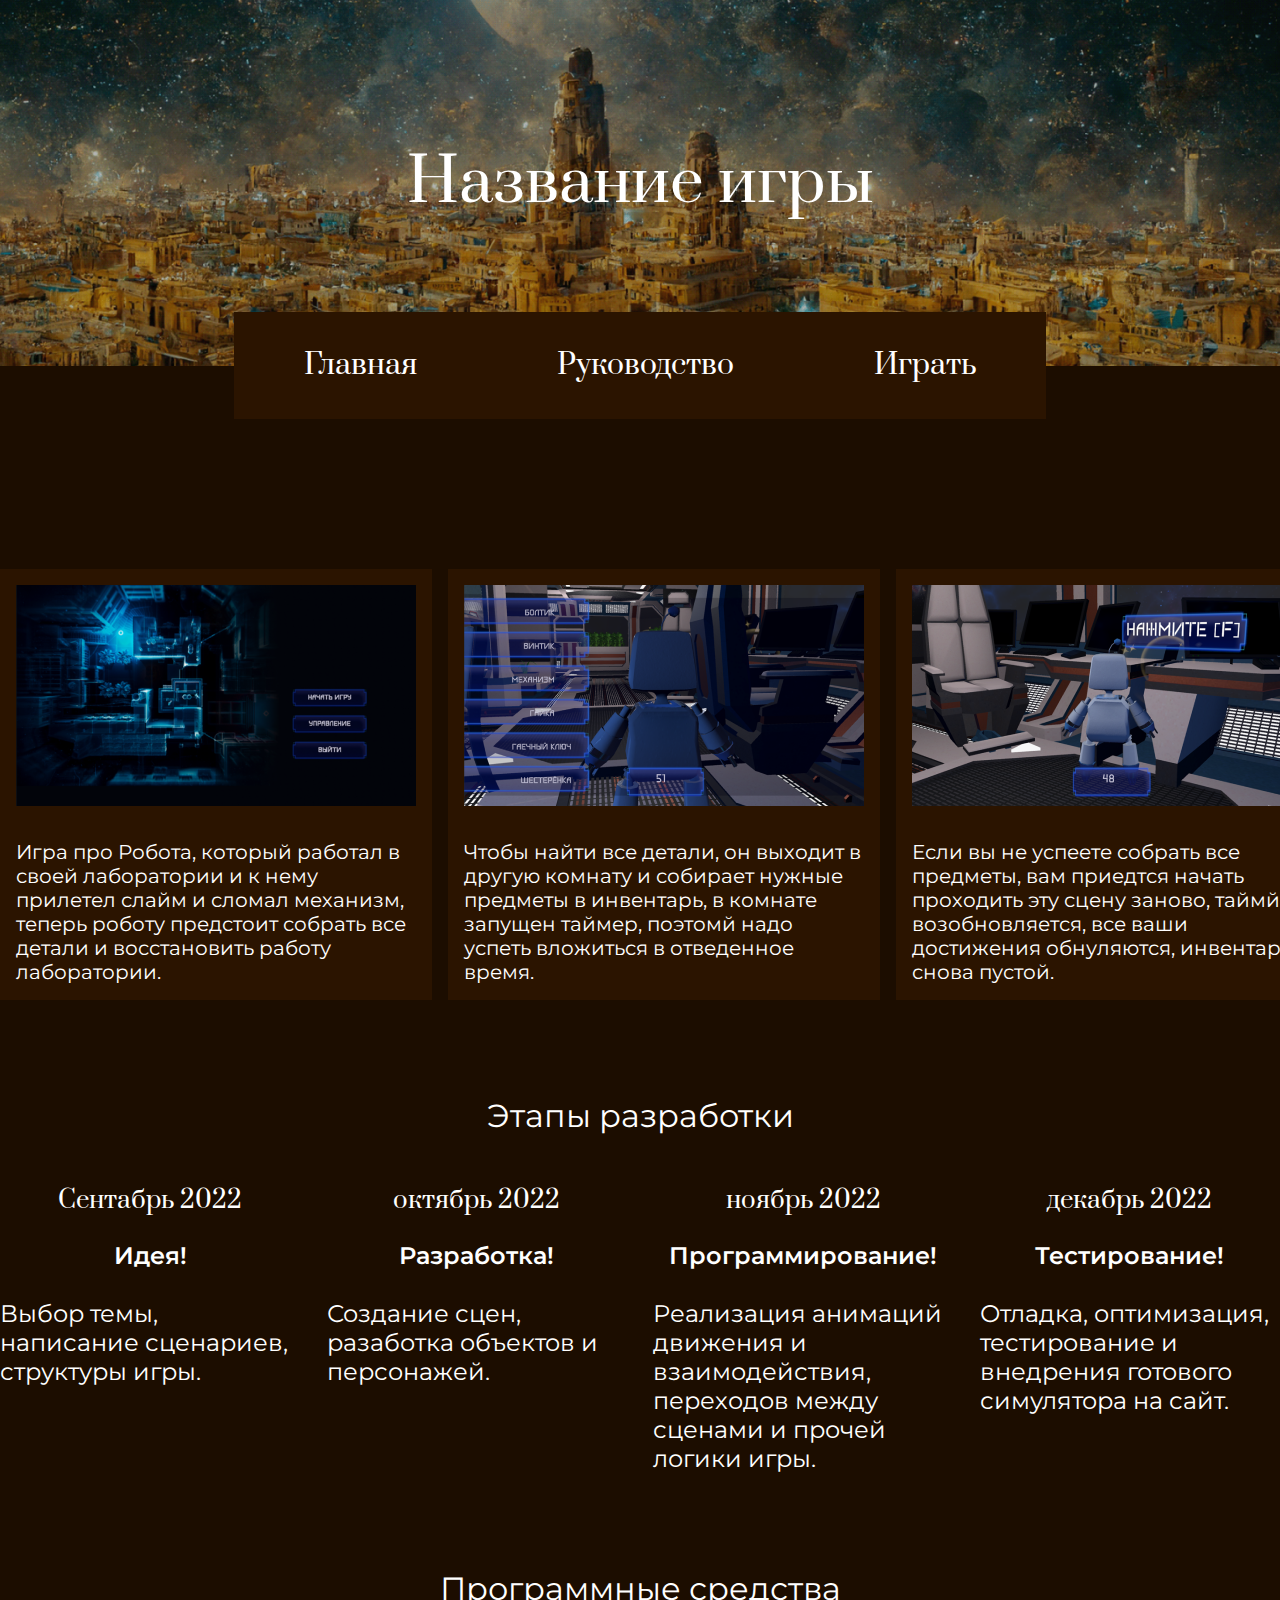
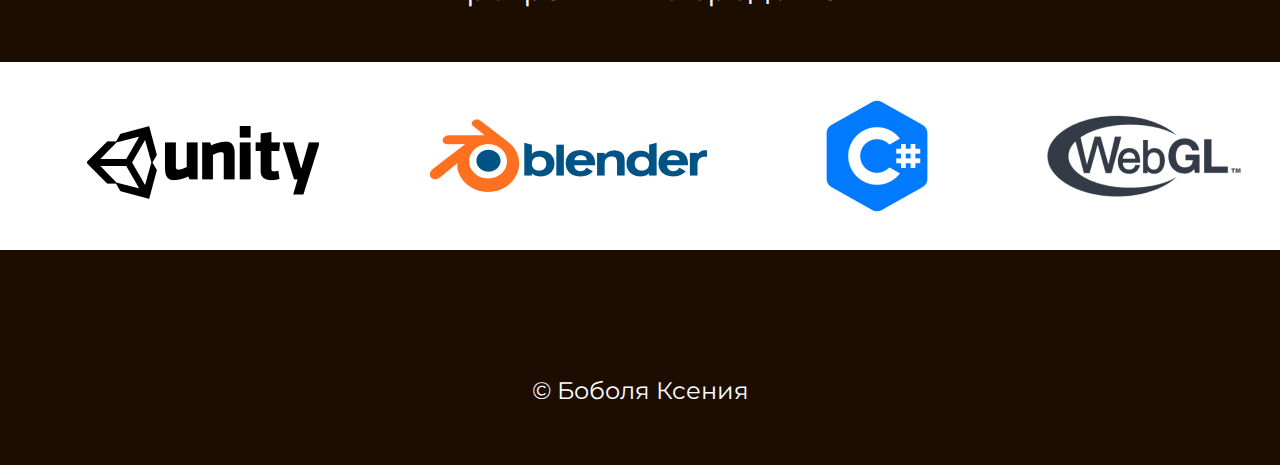
<file: Baranov/index.html>
<html lang="ru">
  <head>
    <meta charset="UTF-8" />
    <meta http-equiv="X-UA-Compatible" content="IE=edge" />
    <meta name="viewport" content="width=device-width, initial-scale=1.0" />
    <title>Спасаение в лаборатории хоукинга</title>

    <link rel="stylesheet" href="./css/style.css" />
    <link rel="preconnect" href="https://fonts.googleapis.com" />
    <link rel="preconnect" href="https://fonts.gstatic.com" crossorigin />
    <link
      href="https://fonts.googleapis.com/css2?family=Montserrat:wght@300;400;500;600&family=Prata&display=swap"
      rel="stylesheet"
    />
  </head>
  <body>
    <div class="head">
      <h1 class="head__title">Название игры</h1>
    </div>
    <header class="header">
      <a href="./index.html" class="header__link">Главная</a>
      <a href="./manual.html" class="header__link">Руководство</a>
      <a href="./game.html" class="header__link">Играть</a>
    </header>
    <div class="container">
      <div class="tab">
        <div class="tab__item">
          <div class="tab__img">
            <img src="./img/tab-1.png" alt="" />
          </div>
          <div class="tab__desc">
            Игра про Робота, который работал в своей лаборатории и к нему
            прилетел слайм и сломал механизм, теперь роботу предстоит собрать
            все детали и восстановить работу лаборатории.
          </div>
        </div>
        <div class="tab__item">
          <div class="tab__img">
            <img src="./img/tab-2.png" alt="" />
          </div>
          <div class="tab__desc">
            Чтобы найти все детали, он выходит в другую комнату и собирает
            нужные предметы в инвентарь, в комнате запущен таймер, поэтомй надо
            успеть вложиться в отведенное время.
          </div>
        </div>
        <div class="tab__item">
          <div class="tab__img">
            <img src="./img/tab-3.png" alt="" />
          </div>
          <div class="tab__desc">
            Если вы не успеете собрать все предметы, вам приедтся начать
            проходить эту сцену заново, таймйер возобновляется, все ваши
            достижения обнуляются, инвентарь снова пустой.
          </div>
        </div>
      </div>
      <h2 class="title-h2">Этапы разработки</h2>
      <div class="step">
        <div class="step__item">
          <h3 class="step__title">Сентабрь 2022</h3>
          <div class="step__subtitle">Идея!</div>
          <p class="step__desc">
            Выбор темы, написание сценариев, структуры игры.
          </p>
        </div>
        <div class="step__item">
          <h3 class="step__title">октябрь 2022</h3>
          <div class="step__subtitle">Разработка!</div>
          <p class="step__desc">
            Создание сцен, разаботка объектов и персонажей.
          </p>
        </div>
        <div class="step__item">
          <h3 class="step__title">ноябрь 2022</h3>
          <div class="step__subtitle">Программирование!</div>
          <p class="step__desc">
            Реализация анимаций движения и взаимодействия, переходов между
            сценами и прочей логики игры.
          </p>
        </div>
        <div class="step__item">
          <h3 class="step__title">декабрь 2022</h3>
          <div class="step__subtitle">Тестирование!</div>
          <p class="step__desc">
            Отладка, оптимизация, тестирование и внедрения готового симулятора
            на сайт.
          </p>
        </div>
      </div>
      <h2 class="title-h2">Программные средства</h2>
      <img src="./img/technology.png" alt="" />
    </div>
    <footer class="footer">
      <div class="footer__copyright">© Боболя Ксения</div>
    </footer>
  </body>
</html>
</file>
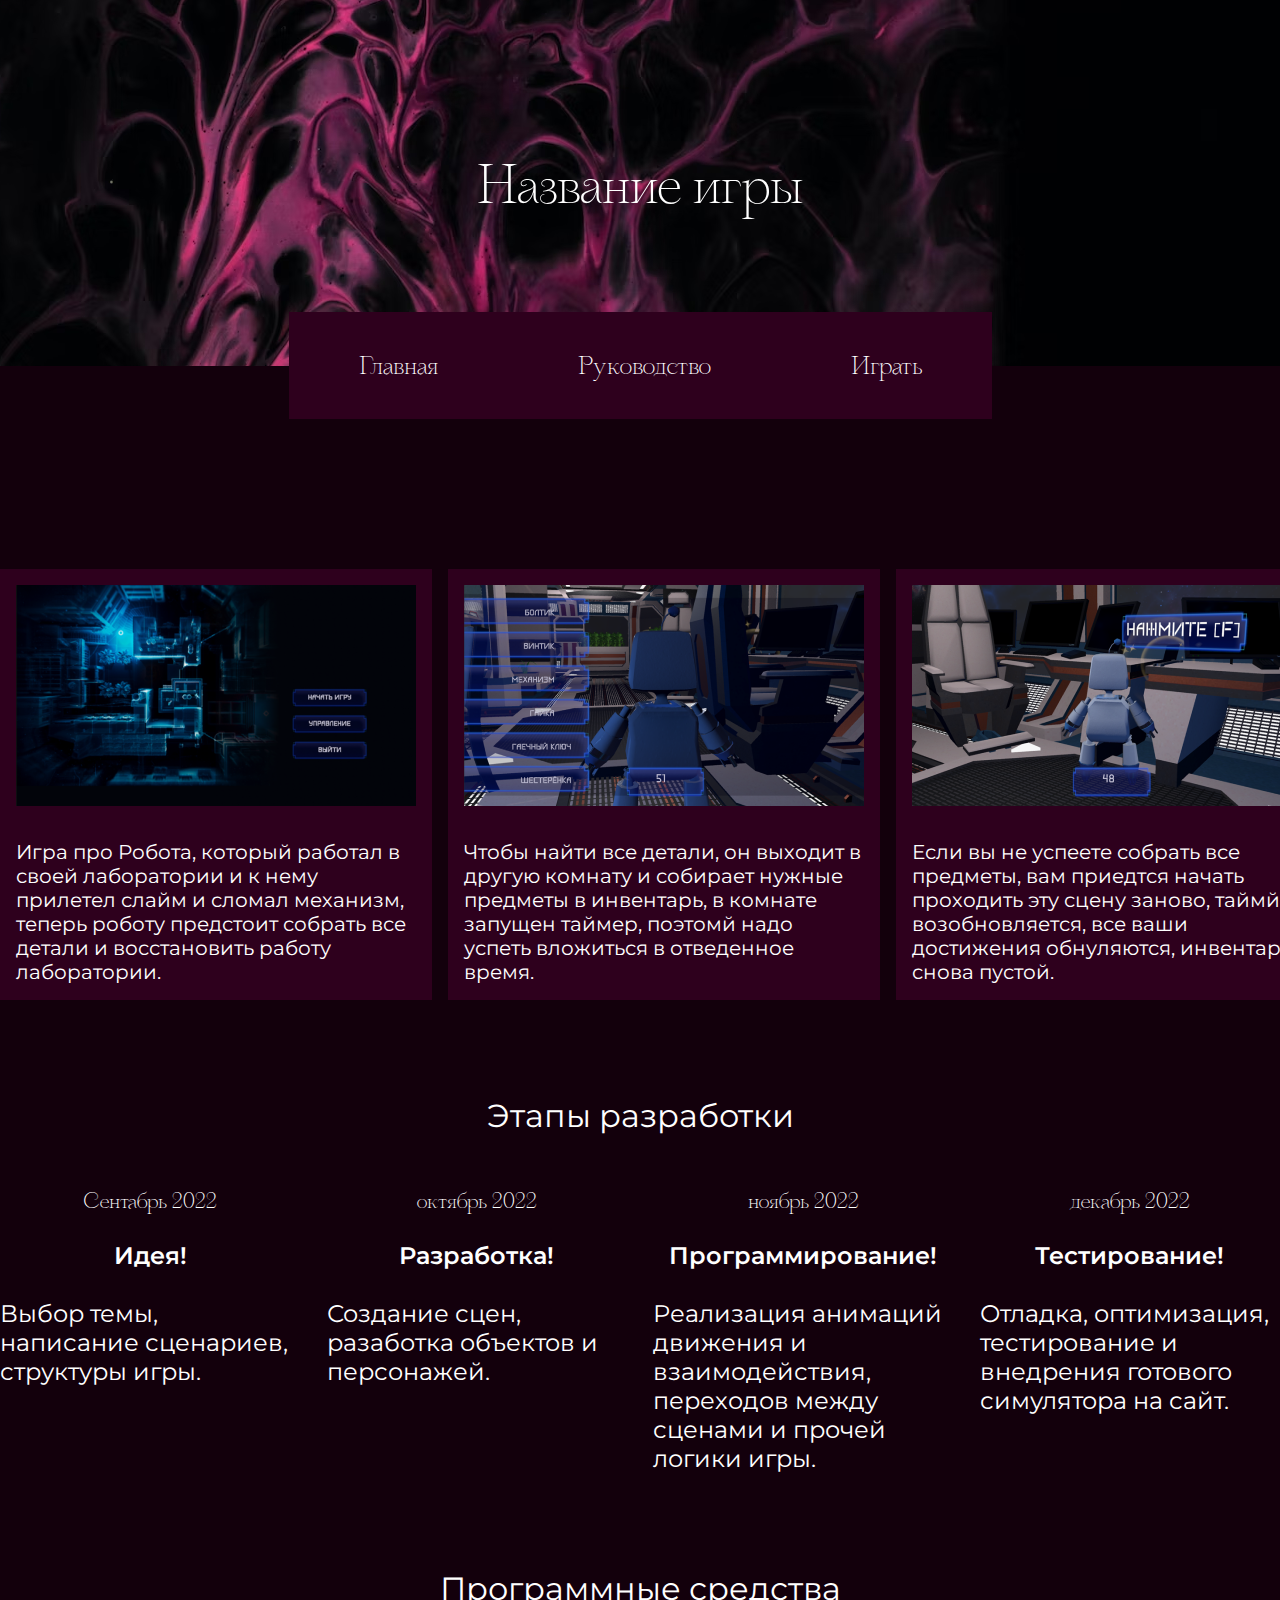
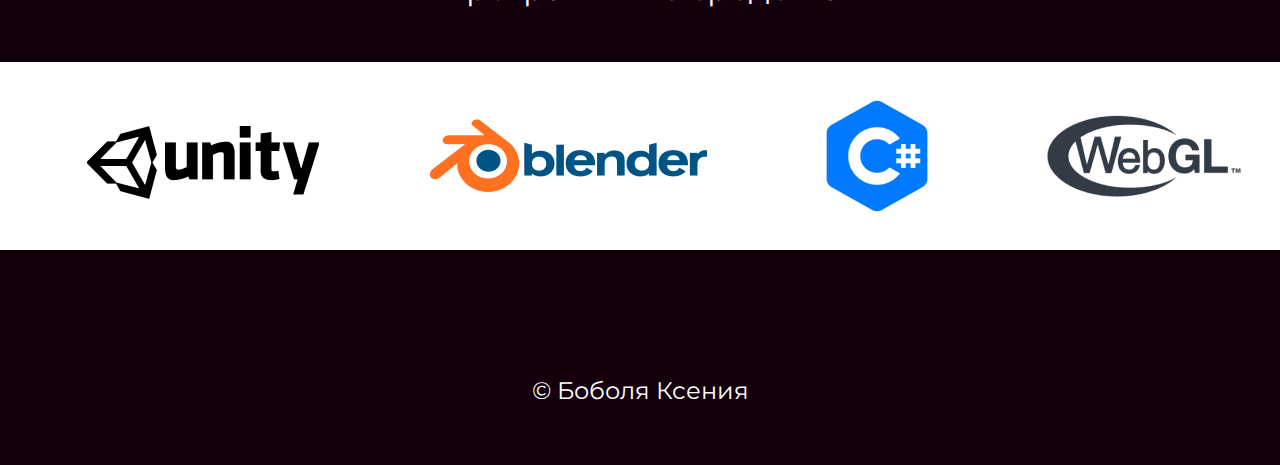
<file: Shu/index.html>
<html lang="ru">
  <head>
    <meta charset="UTF-8" />
    <meta http-equiv="X-UA-Compatible" content="IE=edge" />
    <meta name="viewport" content="width=device-width, initial-scale=1.0" />
    <title>Спасаение в лаборатории хоукинга</title>

    <link rel="stylesheet" href="./css/style.css" />
    <link rel="preconnect" href="https://fonts.googleapis.com" />
    <link rel="preconnect" href="https://fonts.gstatic.com" crossorigin />
    <link
      href="https://fonts.googleapis.com/css2?family=Montserrat:wght@300;400;500;600&display=swap"
      rel="stylesheet"
    />
  </head>
  <body>
    <div class="head">
      <h1 class="head__title">Название игры</h1>
    </div>
    <header class="header">
      <a href="./index.html" class="header__link">Главная</a>
      <a href="./manual.html" class="header__link">Руководство</a>
      <a href="./game.html" class="header__link">Играть</a>
    </header>
    <div class="container">
      <div class="tab">
        <div class="tab__item">
          <div class="tab__img">
            <img src="./img/tab-1.png" alt="" />
          </div>
          <div class="tab__desc">
            Игра про Робота, который работал в своей лаборатории и к нему
            прилетел слайм и сломал механизм, теперь роботу предстоит собрать
            все детали и восстановить работу лаборатории.
          </div>
        </div>
        <div class="tab__item">
          <div class="tab__img">
            <img src="./img/tab-2.png" alt="" />
          </div>
          <div class="tab__desc">
            Чтобы найти все детали, он выходит в другую комнату и собирает
            нужные предметы в инвентарь, в комнате запущен таймер, поэтомй надо
            успеть вложиться в отведенное время.
          </div>
        </div>
        <div class="tab__item">
          <div class="tab__img">
            <img src="./img/tab-3.png" alt="" />
          </div>
          <div class="tab__desc">
            Если вы не успеете собрать все предметы, вам приедтся начать
            проходить эту сцену заново, таймйер возобновляется, все ваши
            достижения обнуляются, инвентарь снова пустой.
          </div>
        </div>
      </div>
      <h2 class="title-h2">Этапы разработки</h2>
      <div class="step">
        <div class="step__item">
          <h3 class="step__title">Сентабрь 2022</h3>
          <div class="step__subtitle">Идея!</div>
          <p class="step__desc">
            Выбор темы, написание сценариев, структуры игры.
          </p>
        </div>
        <div class="step__item">
          <h3 class="step__title">октябрь 2022</h3>
          <div class="step__subtitle">Разработка!</div>
          <p class="step__desc">
            Создание сцен, разаботка объектов и персонажей.
          </p>
        </div>
        <div class="step__item">
          <h3 class="step__title">ноябрь 2022</h3>
          <div class="step__subtitle">Программирование!</div>
          <p class="step__desc">
            Реализация анимаций движения и взаимодействия, переходов между
            сценами и прочей логики игры.
          </p>
        </div>
        <div class="step__item">
          <h3 class="step__title">декабрь 2022</h3>
          <div class="step__subtitle">Тестирование!</div>
          <p class="step__desc">
            Отладка, оптимизация, тестирование и внедрения готового симулятора
            на сайт.
          </p>
        </div>
      </div>
      <h2 class="title-h2">Программные средства</h2>
      <img src="./img/technology.png" alt="" />
    </div>
    <footer class="footer">
      <div class="footer__copyright">© Боболя Ксения</div>
    </footer>
  </body>
</html>
</file>
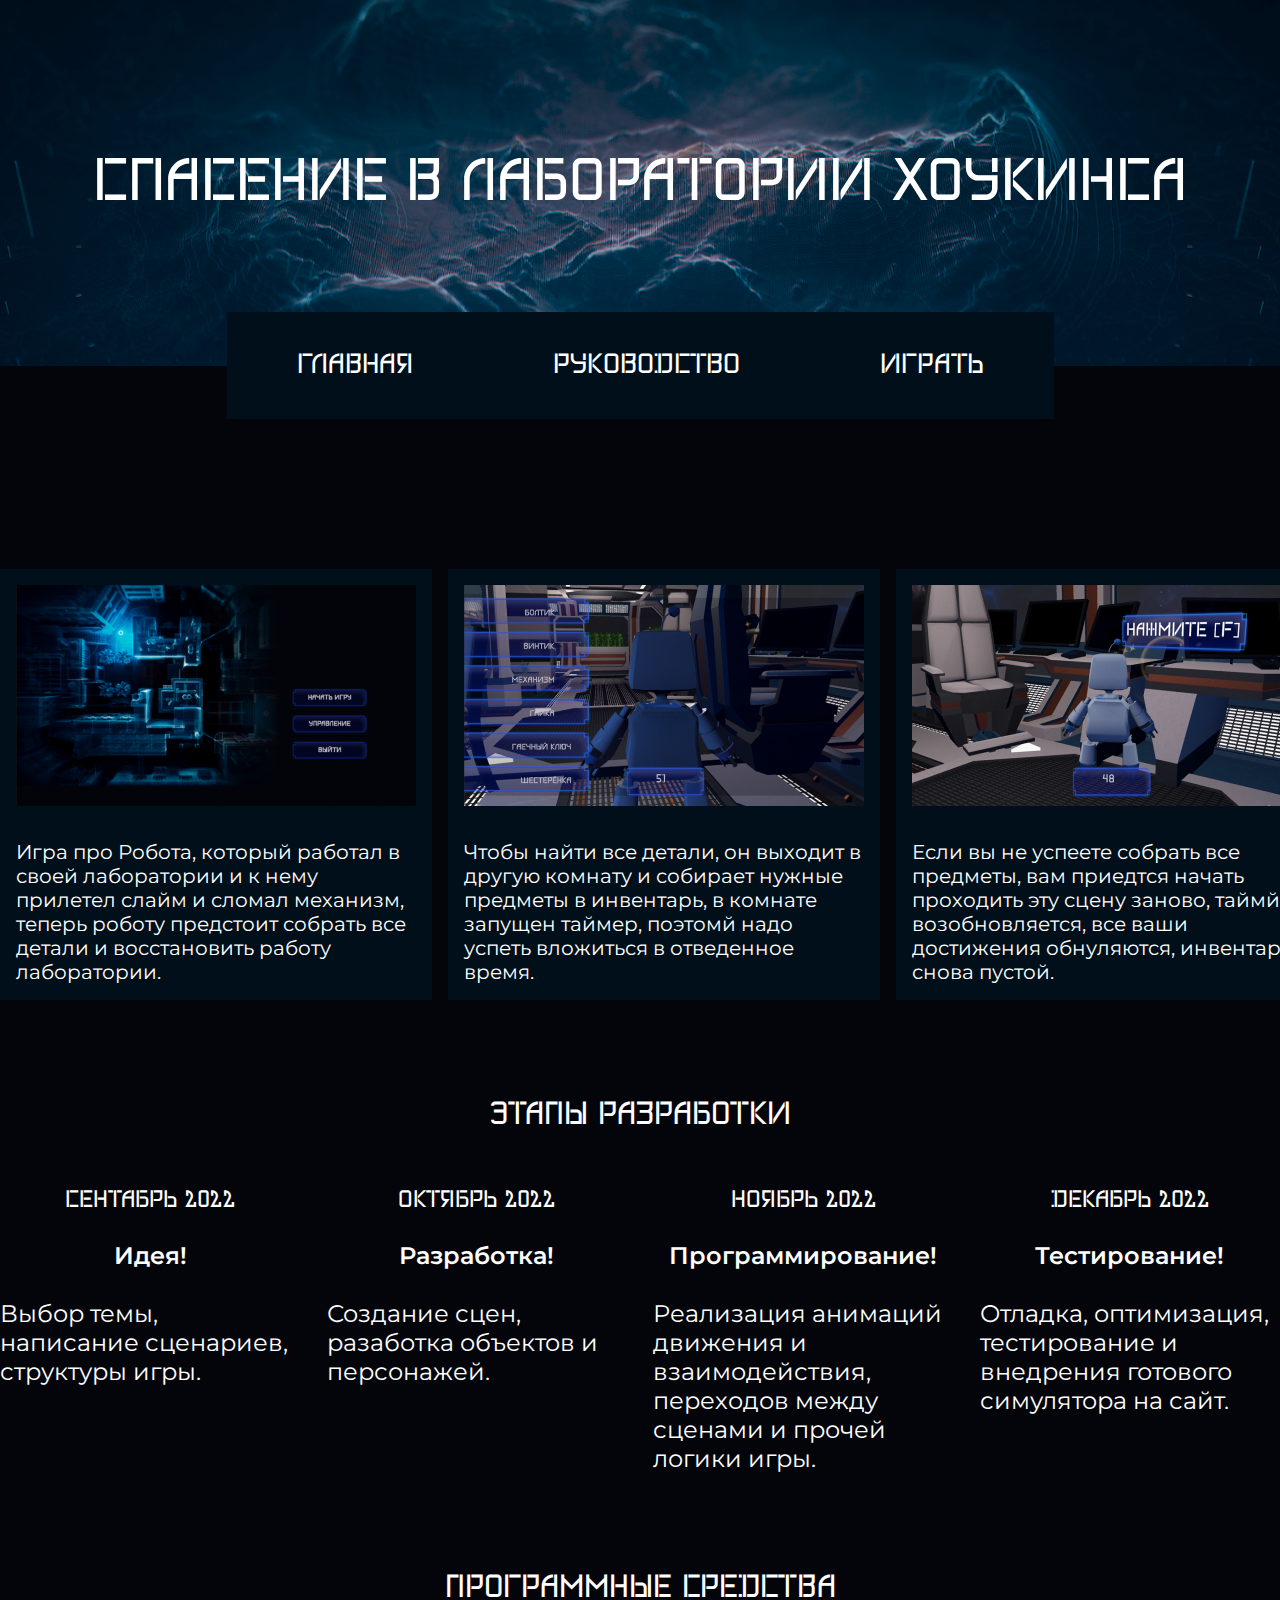
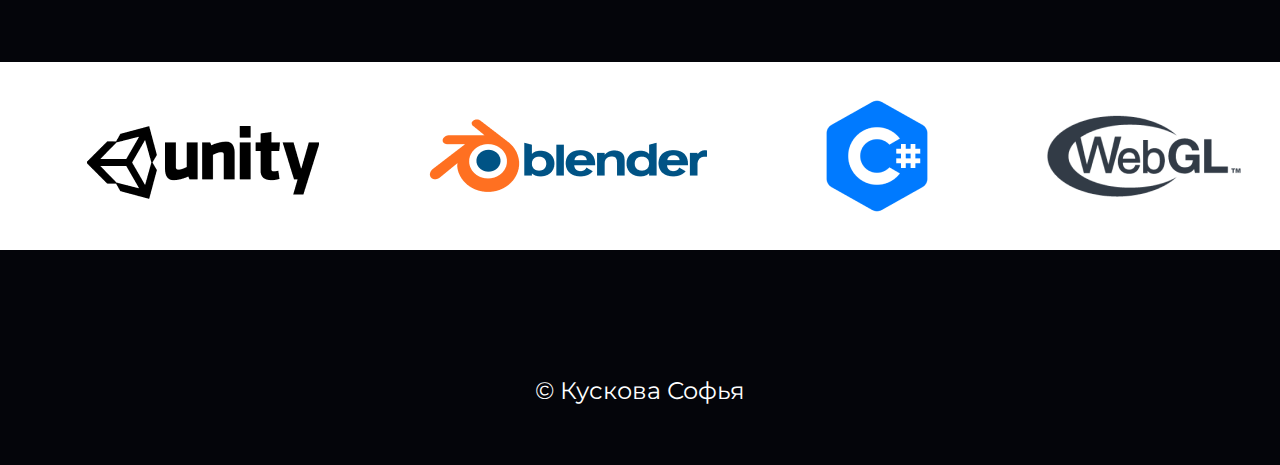
<file: Sofa/index.html>
<html lang="ru">
  <head>
    <meta charset="UTF-8" />
    <meta http-equiv="X-UA-Compatible" content="IE=edge" />
    <meta name="viewport" content="width=device-width, initial-scale=1.0" />
    <title>Спасаение в лаборатории хоукинга</title>

    <link rel="stylesheet" href="./css/style.css" />
    <link rel="preconnect" href="https://fonts.googleapis.com" />
    <link rel="preconnect" href="https://fonts.gstatic.com" crossorigin />
    <link
      href="https://fonts.googleapis.com/css2?family=Montserrat:wght@300;400;500;600&display=swap"
      rel="stylesheet"
    />
  </head>
  <body>
    <div class="head">
      <h1 class="head__title">Спасение в лаборатории хоукинса</h1>
    </div>
    <header class="header">
      <a href="./index.html" class="header__link">Главная</a>
      <a href="./manual.html" class="header__link">Руководство</a>
      <a href="./game.html" class="header__link">Играть</a>
    </header>
    <div class="container">
      <div class="tab">
        <div class="tab__item">
          <div class="tab__img">
            <img src="./img/tab-1.png" alt="" />
          </div>
          <div class="tab__desc">
            Игра про Робота, который работал в своей лаборатории и к нему
            прилетел слайм и сломал механизм, теперь роботу предстоит собрать
            все детали и восстановить работу лаборатории.
          </div>
        </div>
        <div class="tab__item">
          <div class="tab__img">
            <img src="./img/tab-2.png" alt="" />
          </div>
          <div class="tab__desc">
            Чтобы найти все детали, он выходит в другую комнату и собирает
            нужные предметы в инвентарь, в комнате запущен таймер, поэтомй надо
            успеть вложиться в отведенное время.
          </div>
        </div>
        <div class="tab__item">
          <div class="tab__img">
            <img src="./img/tab-3.png" alt="" />
          </div>
          <div class="tab__desc">
            Если вы не успеете собрать все предметы, вам приедтся начать
            проходить эту сцену заново, таймйер возобновляется, все ваши
            достижения обнуляются, инвентарь снова пустой.
          </div>
        </div>
      </div>
      <h2 class="title-h2">Этапы разработки</h2>
      <div class="step">
        <div class="step__item">
          <h3 class="step__title">Сентабрь 2022</h3>
          <div class="step__subtitle">Идея!</div>
          <p class="step__desc">
            Выбор темы, написание сценариев, структуры игры.
          </p>
        </div>
        <div class="step__item">
          <h3 class="step__title">октябрь 2022</h3>
          <div class="step__subtitle">Разработка!</div>
          <p class="step__desc">
            Создание сцен, разаботка объектов и персонажей.
          </p>
        </div>
        <div class="step__item">
          <h3 class="step__title">ноябрь 2022</h3>
          <div class="step__subtitle">Программирование!</div>
          <p class="step__desc">
            Реализация анимаций движения и взаимодействия, переходов между
            сценами и прочей логики игры.
          </p>
        </div>
        <div class="step__item">
          <h3 class="step__title">декабрь 2022</h3>
          <div class="step__subtitle">Тестирование!</div>
          <p class="step__desc">
            Отладка, оптимизация, тестирование и внедрения готового симулятора
            на сайт.
          </p>
        </div>
      </div>
      <h2 class="title-h2">Программные средства</h2>
      <img src="./img/technology.png" alt="" />
    </div>
    <footer class="footer">
      <div class="footer__copyright">© Кускова Софья</div>
    </footer>
  </body>
</html>
</file>
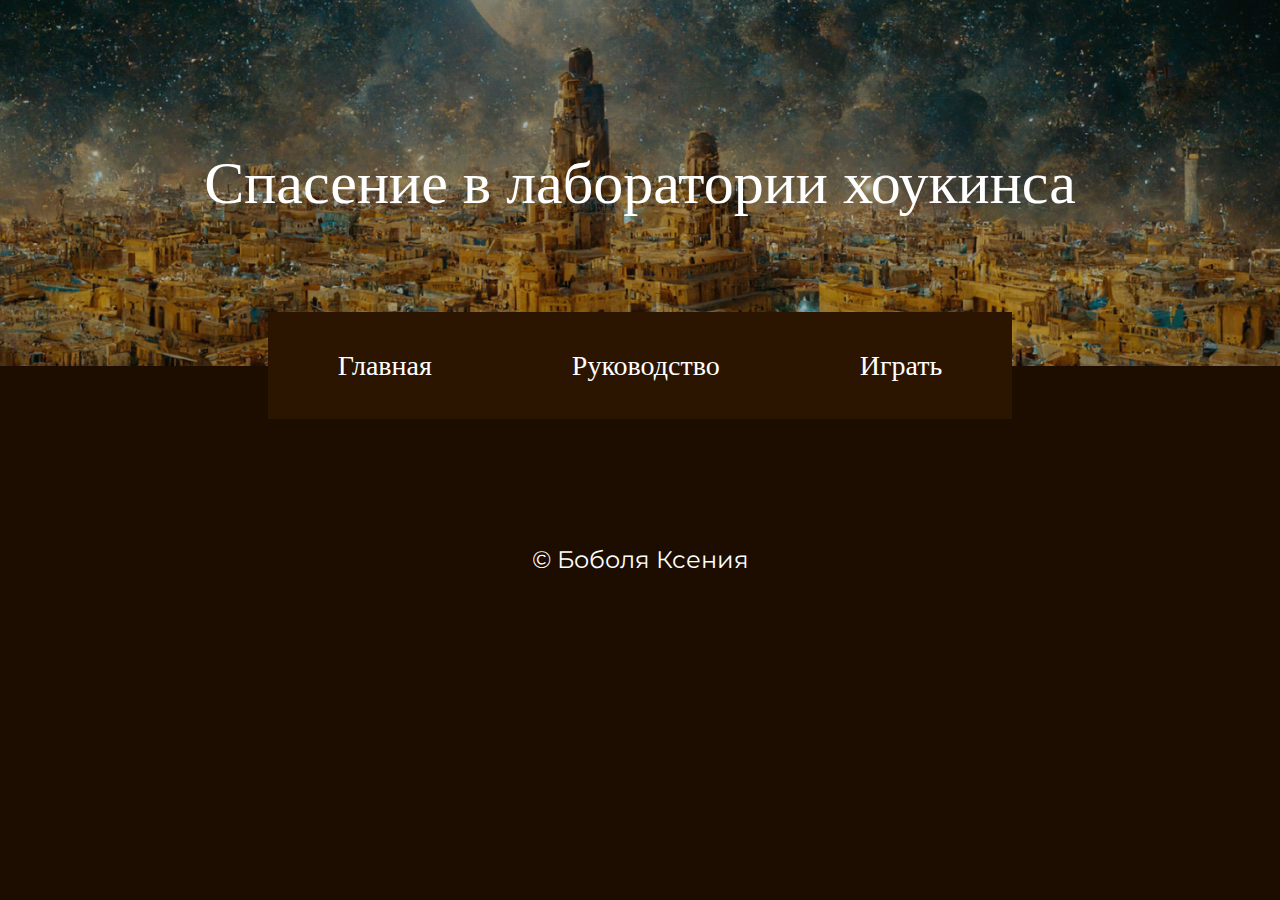
<file: Baranov/game.html>
<html lang="ru">
  <head>
    <meta charset="UTF-8" />
    <meta http-equiv="X-UA-Compatible" content="IE=edge" />
    <meta name="viewport" content="width=device-width, initial-scale=1.0" />
    <title>Спасаение в лаборатории хоукинга</title>

    <link rel="stylesheet" href="./css/style.css" />
    <link rel="preconnect" href="https://fonts.googleapis.com" />
    <link rel="preconnect" href="https://fonts.gstatic.com" crossorigin />
    <link
      href="https://fonts.googleapis.com/css2?family=Montserrat:wght@300;400;500;600&display=swap"
      rel="stylesheet"
    />
  </head>
  <body>
    <div class="head">
      <h1 class="head__title">Спасение в лаборатории хоукинса</h1>
    </div>
    <header class="header">
      <a href="./index.html" class="header__link">Главная</a>
      <a href="./manual.html" class="header__link">Руководство</a>
      <a href="./game.html" class="header__link">Играть</a>
    </header>
    <div class="container"></div>
    <footer class="footer">
      <div class="footer__copyright">© Боболя Ксения</div>
    </footer>
  </body>
</html>
</file>
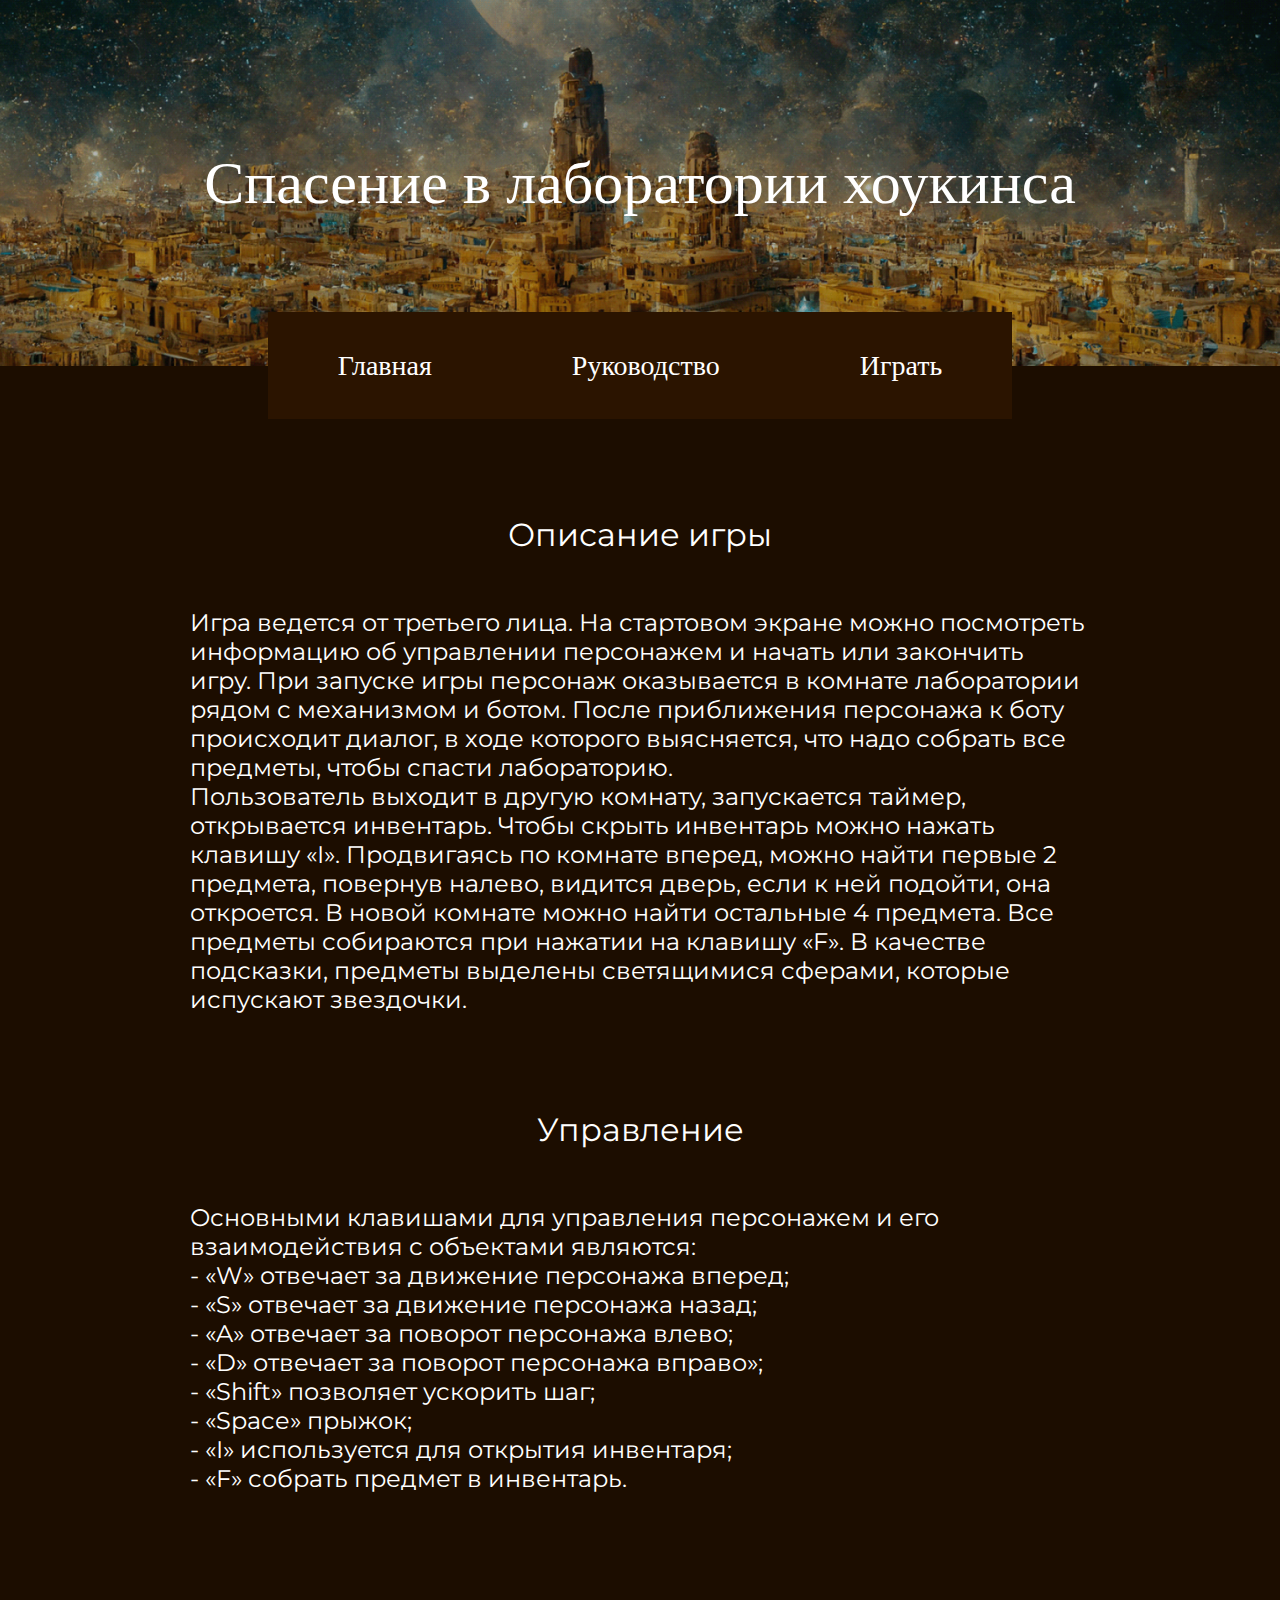
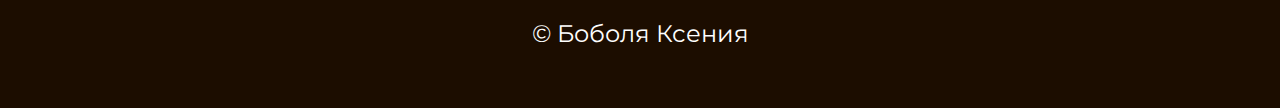
<file: Baranov/manual.html>
<html lang="ru">
  <head>
    <meta charset="UTF-8" />
    <meta http-equiv="X-UA-Compatible" content="IE=edge" />
    <meta name="viewport" content="width=device-width, initial-scale=1.0" />
    <title>Спасаение в лаборатории хоукинга</title>

    <link rel="stylesheet" href="./css/style.css" />
    <link rel="preconnect" href="https://fonts.googleapis.com" />
    <link rel="preconnect" href="https://fonts.gstatic.com" crossorigin />
    <link
      href="https://fonts.googleapis.com/css2?family=Montserrat:wght@300;400;500;600&display=swap"
      rel="stylesheet"
    />
  </head>
  <body>
    <div class="head">
      <h1 class="head__title">Спасение в лаборатории хоукинса</h1>
    </div>
    <header class="header">
      <a href="./index.html" class="header__link">Главная</a>
      <a href="./manual.html" class="header__link">Руководство</a>
      <a href="./game.html" class="header__link">Играть</a>
    </header>
    <div class="container">
      <h2 class="title-h2">Описание игры</h2>
      <div class="desc">
        Игра ведется от третьего лица. На стартовом экране можно посмотреть
        информацию об управлении персонажем и начать или закончить игру. При
        запуске игры персонаж оказывается в комнате лаборатории рядом с
        механизмом и ботом. После приближения персонажа к боту происходит
        диалог, в ходе которого выясняется, что надо собрать все предметы, чтобы
        спасти лабораторию.<br />
        Пользователь выходит в другую комнату, запускается таймер, открывается
        инвентарь. Чтобы скрыть инвентарь можно нажать клавишу «I». Продвигаясь
        по комнате вперед, можно найти первые 2 предмета, повернув налево,
        видится дверь, если к ней подойти, она откроется. В новой комнате можно
        найти остальные 4 предмета. Все предметы собираются при нажатии на
        клавишу «F». В качестве подсказки, предметы выделены светящимися
        сферами, которые испускают звездочки.
      </div>
      <h2 class="title-h2">Управление</h2>
      <div class="desc">
        Основными клавишами для управления персонажем и его взаимодействия с
        объектами являются:<br />
        - «W» отвечает за движение персонажа вперед;<br />
        - «S» отвечает за движение персонажа назад;<br />
        - «A» отвечает за поворот персонажа влево;<br />
        - «D» отвечает за поворот персонажа вправо»;<br />
        - «Shift» позволяет ускорить шаг;<br />
        - «Space» прыжок;<br />
        - «I» используется для открытия инвентаря;<br />
        - «F» собрать предмет в инвентарь.
      </div>
    </div>
    <footer class="footer">
      <div class="footer__copyright">© Боболя Ксения</div>
    </footer>
  </body>
</html>
</file>
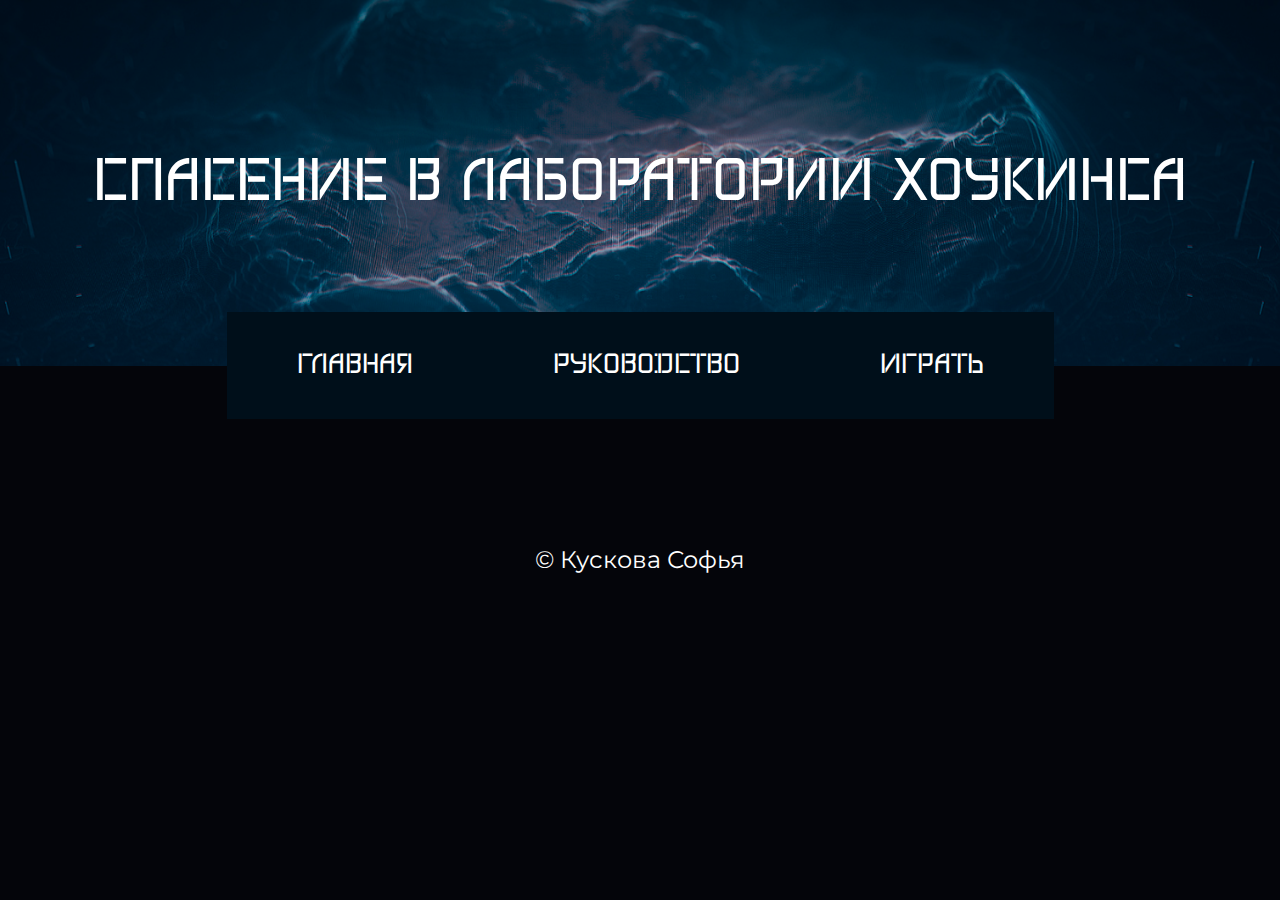
<file: Sofa/game.html>
<html lang="ru">
  <head>
    <meta charset="UTF-8" />
    <meta http-equiv="X-UA-Compatible" content="IE=edge" />
    <meta name="viewport" content="width=device-width, initial-scale=1.0" />
    <title>Спасаение в лаборатории хоукинга</title>

    <link rel="stylesheet" href="./css/style.css" />
    <link rel="preconnect" href="https://fonts.googleapis.com" />
    <link rel="preconnect" href="https://fonts.gstatic.com" crossorigin />
    <link
      href="https://fonts.googleapis.com/css2?family=Montserrat:wght@300;400;500;600&display=swap"
      rel="stylesheet"
    />
  </head>
  <body>
    <div class="head">
      <h1 class="head__title">Спасение в лаборатории хоукинса</h1>
    </div>
    <header class="header">
      <a href="./index.html" class="header__link">Главная</a>
      <a href="./manual.html" class="header__link">Руководство</a>
      <a href="./game.html" class="header__link">Играть</a>
    </header>
    <div class="container"></div>
    <footer class="footer">
      <div class="footer__copyright">© Кускова Софья</div>
    </footer>
  </body>
</html>
</file>
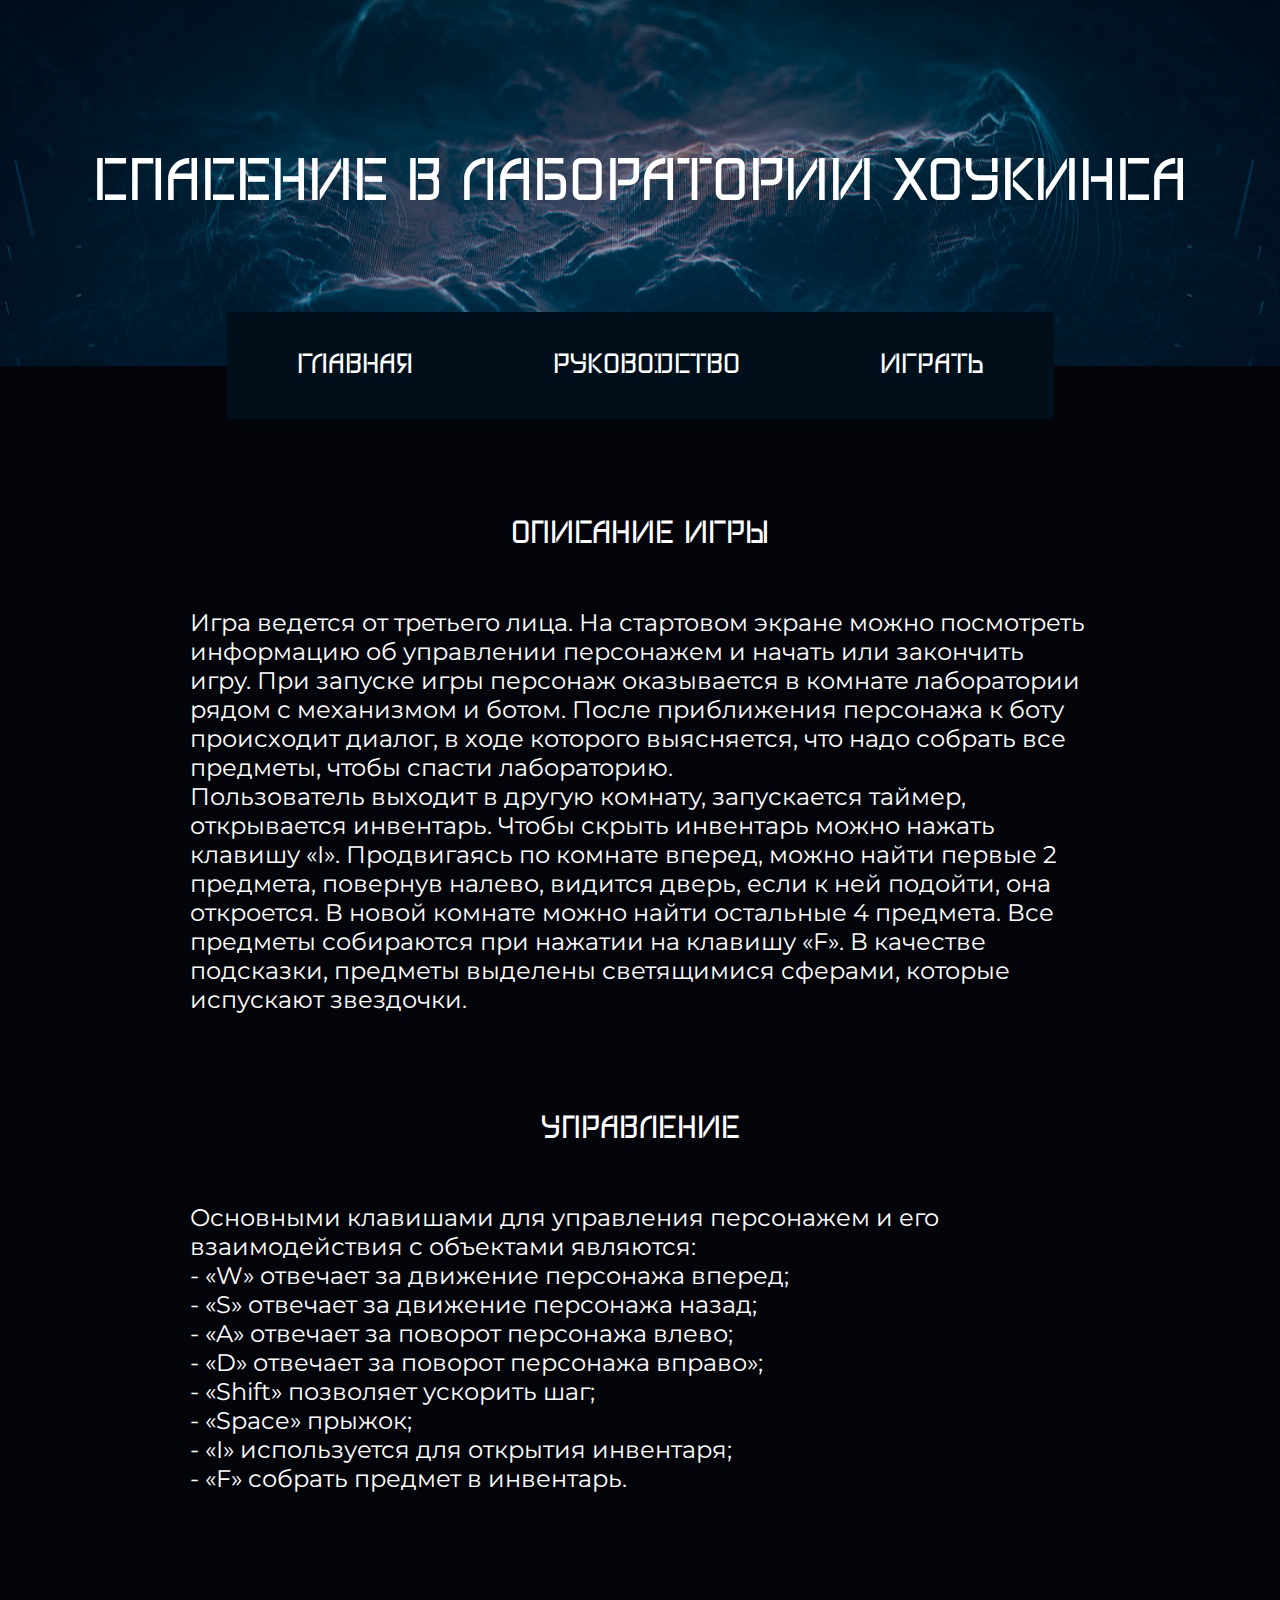
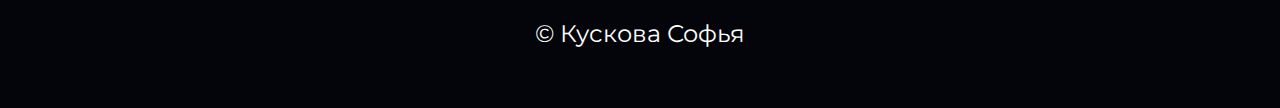
<file: Sofa/manual.html>
<html lang="ru">
  <head>
    <meta charset="UTF-8" />
    <meta http-equiv="X-UA-Compatible" content="IE=edge" />
    <meta name="viewport" content="width=device-width, initial-scale=1.0" />
    <title>Спасаение в лаборатории хоукинга</title>

    <link rel="stylesheet" href="./css/style.css" />
    <link rel="preconnect" href="https://fonts.googleapis.com" />
    <link rel="preconnect" href="https://fonts.gstatic.com" crossorigin />
    <link
      href="https://fonts.googleapis.com/css2?family=Montserrat:wght@300;400;500;600&display=swap"
      rel="stylesheet"
    />
  </head>
  <body>
    <div class="head">
      <h1 class="head__title">Спасение в лаборатории хоукинса</h1>
    </div>
    <header class="header">
      <a href="./index.html" class="header__link">Главная</a>
      <a href="./manual.html" class="header__link">Руководство</a>
      <a href="./game.html" class="header__link">Играть</a>
    </header>
    <div class="container">
      <h2 class="title-h2">Описание игры</h2>
      <div class="desc">
        Игра ведется от третьего лица. На стартовом экране можно посмотреть
        информацию об управлении персонажем и начать или закончить игру. При
        запуске игры персонаж оказывается в комнате лаборатории рядом с
        механизмом и ботом. После приближения персонажа к боту происходит
        диалог, в ходе которого выясняется, что надо собрать все предметы, чтобы
        спасти лабораторию.<br />
        Пользователь выходит в другую комнату, запускается таймер, открывается
        инвентарь. Чтобы скрыть инвентарь можно нажать клавишу «I». Продвигаясь
        по комнате вперед, можно найти первые 2 предмета, повернув налево,
        видится дверь, если к ней подойти, она откроется. В новой комнате можно
        найти остальные 4 предмета. Все предметы собираются при нажатии на
        клавишу «F». В качестве подсказки, предметы выделены светящимися
        сферами, которые испускают звездочки.
      </div>
      <h2 class="title-h2">Управление</h2>
      <div class="desc">
        Основными клавишами для управления персонажем и его взаимодействия с
        объектами являются:<br />
        - «W» отвечает за движение персонажа вперед;<br />
        - «S» отвечает за движение персонажа назад;<br />
        - «A» отвечает за поворот персонажа влево;<br />
        - «D» отвечает за поворот персонажа вправо»;<br />
        - «Shift» позволяет ускорить шаг;<br />
        - «Space» прыжок;<br />
        - «I» используется для открытия инвентаря;<br />
        - «F» собрать предмет в инвентарь.
      </div>
    </div>
    <footer class="footer">
      <div class="footer__copyright">© Кускова Софья</div>
    </footer>
  </body>
</html>
</file>
<file: Baranov/css/style.css>
* {
  margin: 0;
  padding: 0;
  box-sizing: border-box;
}
body {
  background: #1c0d00;
  font-family: "Montserrat", sans-serif;
  color: #ffffff;
}
a {
  text-decoration: none;
}

.container {
  width: 100%;
  max-width: 1328px;
  margin: auto;
}
.title-h2 {
  text-align: center;
  font-style: normal;
  font-weight: 400;
  font-size: 32px;
  line-height: 31px;
  color: #ffffff;
  margin-top: 100px;
  margin-bottom: 58px;
}

.head {
  height: 366px;
  display: flex;
  align-items: center;
  justify-content: center;
  background-image: url(./../img/head-bg.png);
  background-position: center center;
  background-repeat: no-repeat;
  background-size: cover;
}
.head__title {
  font-family: "Prata";
  font-style: normal;
  font-weight: 400;
  font-size: 60px;
  line-height: 57px;
  color: #ffffff;
}

.header {
  display: flex;
  flex-direction: row;
  justify-content: center;
  align-items: center;
  margin-top: -54px;
}
.header__link {
  font-family: "Prata";
  font-style: normal;
  font-weight: 400;
  font-size: 28px;
  line-height: 27px;
  color: #ffffff;
  padding: 40px 70px;
  background: #2b1400;
  transition: all 0.3s;
}
.header__link:hover {
  background-color: #472100;
}

.tab {
  display: flex;
  align-items: center;
  justify-content: space-between;
  gap: 16px;
  margin-top: 150px;
}
.tab__item {
  flex: 1;
  padding: 16px;
  display: flex;
  flex-direction: column;
  align-items: flex-start;
  padding: 16px;
  gap: 34px;
  background: #2b1400;
}
.tab__item:hover > .tab__img > img {
  width: 110%;
  height: 110%;
}
.tab__img {
  width: 400px;
  height: 221px;
  overflow: hidden;
  display: flex;
  justify-content: center;
  align-items: center;
}
.tab__img > img {
  width: 100%;
  height: 100%;
  object-fit: cover;
  transition: all 0.5s;
}
.tab__desc {
  font-style: normal;
  font-weight: 400;
  font-size: 20px;
  line-height: 24px;
  color: #ffffff;
}

.step {
  display: flex;
  flex-direction: row;
  gap: 26px;
  align-items: flex-start;
}
.step__item {
  flex: 1;
  display: flex;
  flex-direction: column;
  gap: 29px;
}
.step__title {
  font-family: "Prata";
  font-style: normal;
  font-weight: 400;
  font-size: 24px;
  line-height: 23px;
  text-align: center;
}
.step__subtitle {
  font-style: normal;
  font-weight: 600;
  text-align: center;
  font-size: 24px;
  line-height: 29px;
}
.step__desc {
  font-style: normal;
  font-weight: 400;
  font-size: 24px;
  line-height: 29px;
}

.footer {
  display: flex;
  justify-content: center;
  align-items: center;
  height: 150px;
  margin-top: 65px;
}
.footer__copyright {
  font-style: normal;
  font-weight: 400;
  font-size: 24px;
  line-height: 29px;
}

.desc {
  max-width: 900px;
  margin: auto;
  font-style: normal;
  font-weight: 400;
  font-size: 24px;
  line-height: 29px;
}
</file>
<file: Shu/css/style.css>
@font-face {
  font-family: "Hanol_Trial";
  src: url(./../font/Hanol_Trial-LightDisplay.otf);
}

* {
  margin: 0;
  padding: 0;
  box-sizing: border-box;
}
body {
  background: #13000c;
  font-family: "Montserrat", sans-serif;
  color: #ffffff;
}
a {
  text-decoration: none;
}

.container {
  width: 100%;
  max-width: 1328px;
  margin: auto;
}
.title-h2 {
  text-align: center;
  font-style: normal;
  font-weight: 400;
  font-size: 32px;
  line-height: 31px;
  color: #ffffff;
  margin-top: 100px;
  margin-bottom: 58px;
}

.head {
  height: 366px;
  display: flex;
  align-items: center;
  justify-content: center;
  background-image: url(./../img/head-bg.png);
  background-position: center center;
  background-repeat: no-repeat;
  background-size: cover;
}
.head__title {
  font-family: "Hanol_Trial";
  font-style: normal;
  font-weight: 400;
  font-size: 60px;
  line-height: 57px;
  color: #ffffff;
}

.header {
  display: flex;
  flex-direction: row;
  justify-content: center;
  align-items: center;
  margin-top: -54px;
}
.header__link {
  font-family: "Hanol_Trial";
  font-style: normal;
  font-weight: 400;
  font-size: 28px;
  line-height: 27px;
  color: #ffffff;
  padding: 40px 70px;
  background: #2e001d;
  transition: all 0.3s;
}
.header__link:hover {
  background-color: #4e0032;
}

.tab {
  display: flex;
  align-items: center;
  justify-content: space-between;
  gap: 16px;
  margin-top: 150px;
}
.tab__item {
  flex: 1;
  padding: 16px;
  display: flex;
  flex-direction: column;
  align-items: flex-start;
  padding: 16px;
  gap: 34px;
  background: #2e001d;
}
.tab__item:hover > .tab__img > img {
  width: 110%;
  height: 110%;
}
.tab__img {
  width: 400px;
  height: 221px;
  overflow: hidden;
  display: flex;
  justify-content: center;
  align-items: center;
}
.tab__img > img {
  width: 100%;
  height: 100%;
  object-fit: cover;
  transition: all 0.5s;
}
.tab__desc {
  font-style: normal;
  font-weight: 400;
  font-size: 20px;
  line-height: 24px;
  color: #ffffff;
}

.step {
  display: flex;
  flex-direction: row;
  gap: 26px;
  align-items: flex-start;
}
.step__item {
  flex: 1;
  display: flex;
  flex-direction: column;
  gap: 29px;
}
.step__title {
  font-family: "Hanol_Trial";
  font-style: normal;
  font-weight: 400;
  font-size: 24px;
  line-height: 23px;
  text-align: center;
}
.step__subtitle {
  font-style: normal;
  font-weight: 600;
  text-align: center;
  font-size: 24px;
  line-height: 29px;
}
.step__desc {
  font-style: normal;
  font-weight: 400;
  font-size: 24px;
  line-height: 29px;
}

.footer {
  display: flex;
  justify-content: center;
  align-items: center;
  height: 150px;
  margin-top: 65px;
}
.footer__copyright {
  font-style: normal;
  font-weight: 400;
  font-size: 24px;
  line-height: 29px;
}

.desc {
  max-width: 900px;
  margin: auto;
  font-style: normal;
  font-weight: 400;
  font-size: 24px;
  line-height: 29px;
}
</file>
<file: Sofa/css/style.css>
@font-face {
  font-family: "GULAG Pavljenko";
  src: url(./../font/GULAG\ Pavljenko.otf);
}

* {
  margin: 0;
  padding: 0;
  box-sizing: border-box;
}
body {
  background: #04050a;
  font-family: "Montserrat", sans-serif;
  color: #ffffff;
}
a {
  text-decoration: none;
}

.container {
  width: 100%;
  max-width: 1328px;
  margin: auto;
}
.title-h2 {
  text-align: center;
  font-family: "GULAG Pavljenko";
  font-style: normal;
  font-weight: 400;
  font-size: 32px;
  line-height: 31px;
  color: #ffffff;
  margin-top: 100px;
  margin-bottom: 58px;
}

.head {
  height: 366px;
  display: flex;
  align-items: center;
  justify-content: center;
  background-image: url(./../img/head-bg.png);
  background-position: center center;
  background-repeat: no-repeat;
  background-size: cover;
}
.head__title {
  font-family: "GULAG Pavljenko";
  font-style: normal;
  font-weight: 400;
  font-size: 60px;
  line-height: 57px;
  color: #ffffff;
}

.header {
  display: flex;
  flex-direction: row;
  justify-content: center;
  align-items: center;
  margin-top: -54px;
}
.header__link {
  font-family: "GULAG Pavljenko";
  font-style: normal;
  font-weight: 400;
  font-size: 28px;
  line-height: 27px;
  color: #ffffff;
  padding: 40px 70px;
  background: #000f1a;
  transition: all 0.3s;
}
.header__link:hover {
  background-color: #001a2c;
}

.tab {
  display: flex;
  align-items: center;
  justify-content: space-between;
  gap: 16px;
  margin-top: 150px;
}
.tab__item {
  flex: 1;
  padding: 16px;
  display: flex;
  flex-direction: column;
  align-items: flex-start;
  padding: 16px;
  gap: 34px;
  background: #000f1a;
}
.tab__item:hover > .tab__img > img {
  width: 110%;
  height: 110%;
}
.tab__img {
  width: 400px;
  height: 221px;
  overflow: hidden;
  display: flex;
  justify-content: center;
  align-items: center;
}
.tab__img > img {
  width: 100%;
  height: 100%;
  object-fit: cover;
  transition: all 0.5s;
}
.tab__desc {
  font-style: normal;
  font-weight: 400;
  font-size: 20px;
  line-height: 24px;
  color: #ffffff;
}

.step {
  display: flex;
  flex-direction: row;
  gap: 26px;
  align-items: flex-start;
}
.step__item {
  flex: 1;
  display: flex;
  flex-direction: column;
  gap: 29px;
}
.step__title {
  font-family: "GULAG Pavljenko";
  font-style: normal;
  font-weight: 400;
  font-size: 24px;
  line-height: 23px;
  text-align: center;
}
.step__subtitle {
  font-style: normal;
  font-weight: 600;
  text-align: center;
  font-size: 24px;
  line-height: 29px;
}
.step__desc {
  font-style: normal;
  font-weight: 400;
  font-size: 24px;
  line-height: 29px;
}

.footer {
  display: flex;
  justify-content: center;
  align-items: center;
  height: 150px;
  margin-top: 65px;
}
.footer__copyright {
  font-style: normal;
  font-weight: 400;
  font-size: 24px;
  line-height: 29px;
}

.desc {
  max-width: 900px;
  margin: auto;
  font-style: normal;
  font-weight: 400;
  font-size: 24px;
  line-height: 29px;
}
</file>
